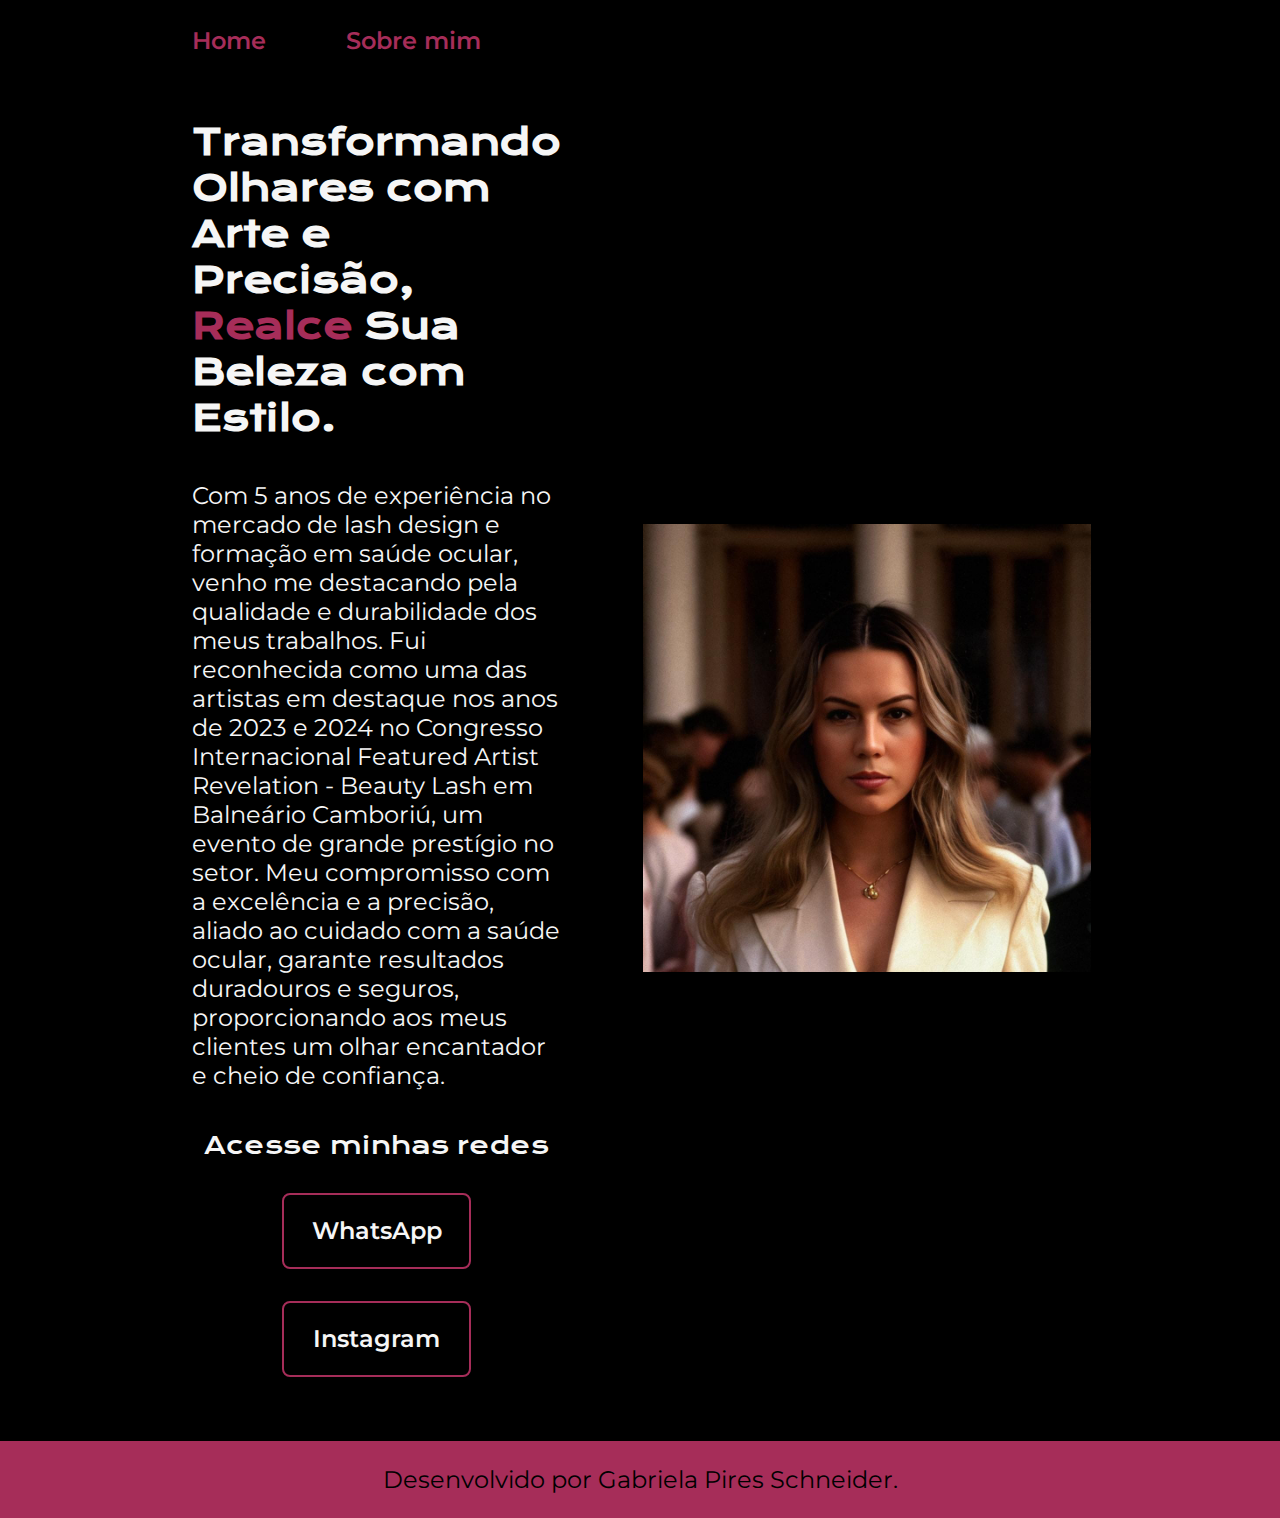
<file: index.html>
<!DOCTYPE html>
<html lang="pt-br">

<head>
    <meta charset="UTF-8">
    <meta http-equiv="X-UA-Compatible" content="IE=edge">
    <meta name="viewport" content="width=device-width, initial-scale=1.0">
    <title>soniapires_lash</title>
    <link rel="stylesheet" href="Style.css">
</head>

<body>
    <header class="cabecalho">
        <nav class="cabecalho__menu">
            <a class="cabecalho__menu__link" href="index.html">Home</a>
            <a class="cabecalho__menu__link" href="index-sobre.html">Sobre mim</a>
        </nav>
    </header>
    <main class="apresentacao">
        <section class="apresentacao__conteudo">
            <h1 class="apresentacao__conteudo__titulo">Transformando Olhares com Arte e Precisão, <strong   class="titulo-destaque">Realce</strong> Sua Beleza com Estilo.</h1>
            <p class="apresentacao__conteudo__texto">
                Com 5 anos de experiência no mercado de lash design e formação em saúde ocular, venho me destacando pela qualidade e durabilidade dos meus trabalhos. Fui reconhecida como uma das artistas em destaque nos anos de 2023 e 2024 no Congresso Internacional Featured Artist Revelation - Beauty Lash em Balneário Camboriú, um evento de grande prestígio no setor. Meu compromisso com a excelência e a precisão, aliado ao cuidado com a saúde ocular, garante resultados duradouros e seguros, proporcionando aos meus clientes um olhar encantador e cheio de confiança.</p>
            <div class="apresentacao__links">
                <h2 class="apresentacao__links__subtitulo">Acesse minhas redes</h2>
                <a class="apresentacao__links__navegacao" href="https://w.app/UQogXb">
                    WhatsApp
                </a>
                <a class="apresentacao__links__navegacao" href="https://www.instagram.com/soniapires_lash/?igsh=YTZ6ZmQ5bnl0dGJt">Instagram
                </a>
            </div>
        </section>
        <img class="apresentacao__imagem" src="fotos/WhatsApp Image 2025-01-11 at 20.21.25.jpeg" alt="Foto da Sonia wikokal pires">
    </main>
    <footer class="rodape">
        <p>Desenvolvido por Gabriela Pires Schneider.</p>
    </footer>
</body>

</html>
</file>
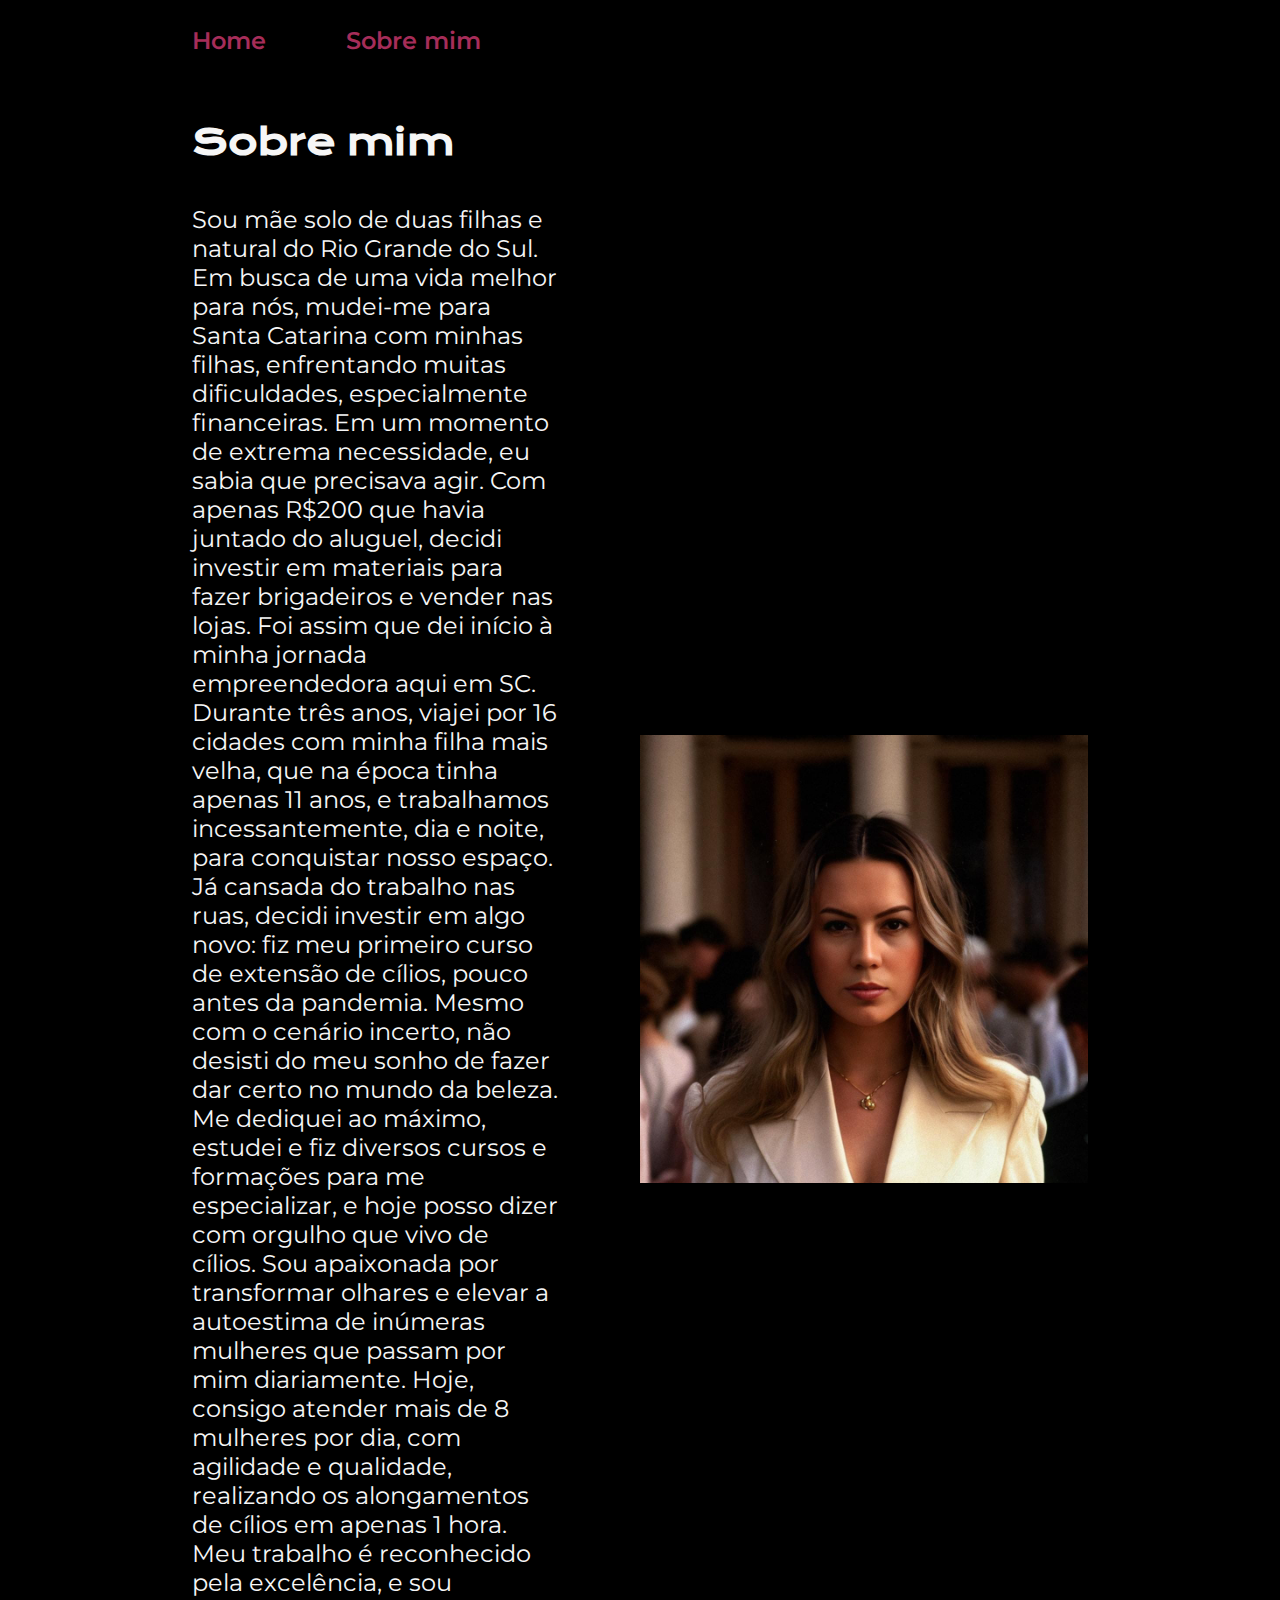
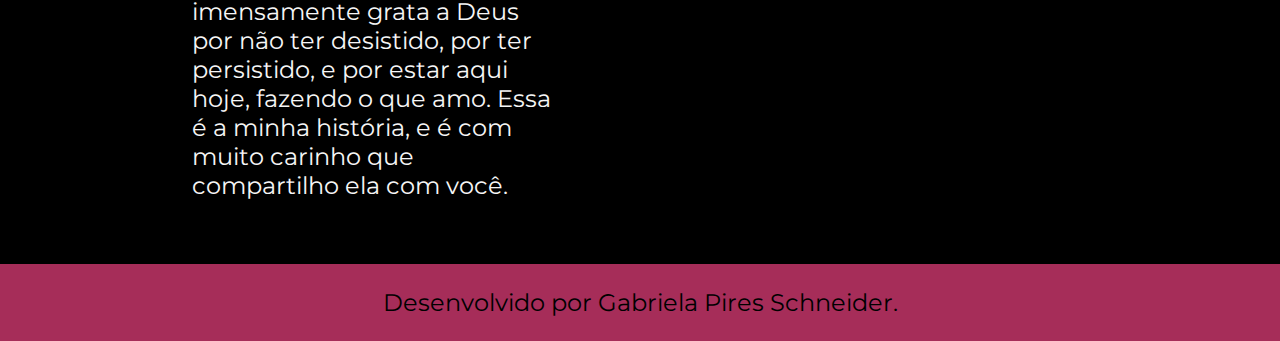
<file: index-sobre.html>
<!DOCTYPE html>
<html lang="pt-br">

<head>
    <meta charset="UTF-8">
    <meta http-equiv="X-UA-Compatible" content="IE=edge">
    <meta name="viewport" content="width=device-width, initial-scale=1.0">
    <title>Sobre mim</title>
    <link rel="stylesheet" href="Style.css">
</head>

<body>
    <header class="cabecalho">
        <nav class="cabecalho__menu">
            <a class="cabecalho__menu__link" href="index.html">Home</a>
            <a class="cabecalho__menu__link" href="index-sobre.html">Sobre mim</a>
        </nav>
    </header>

    <main class="apresentacao">
        <section class="apresentacao__conteudo">
            <h1 class="apresentacao__conteudo__titulo">Sobre mim</h1>
            <p class="apresentacao__conteudo__texto">
                Sou mãe solo de duas filhas e natural do Rio Grande do Sul. Em busca de uma vida melhor para nós, mudei-me para Santa Catarina com minhas filhas, enfrentando muitas dificuldades, especialmente financeiras. Em um momento de extrema necessidade, eu sabia que precisava agir. Com apenas R$200 que havia juntado do aluguel, decidi investir em materiais para fazer brigadeiros e vender nas lojas. Foi assim que dei início à minha jornada empreendedora aqui em SC.
                Durante três anos, viajei por 16 cidades com minha filha mais velha, que na época tinha apenas 11 anos, e trabalhamos incessantemente, dia e noite, para conquistar nosso espaço. Já cansada do trabalho nas ruas, decidi investir em algo novo: fiz meu primeiro curso de extensão de cílios, pouco antes da pandemia. Mesmo com o cenário incerto, não desisti do meu sonho de fazer dar certo no mundo da beleza.
                Me dediquei ao máximo, estudei e fiz diversos cursos e formações para me especializar, e hoje posso dizer com orgulho que vivo de cílios. Sou apaixonada por transformar olhares e elevar a autoestima de inúmeras mulheres que passam por mim diariamente.
                Hoje, consigo atender mais de 8 mulheres por dia, com agilidade e qualidade, realizando os alongamentos de cílios em apenas 1 hora. Meu trabalho é reconhecido pela excelência, e sou imensamente grata a Deus por não ter desistido, por ter persistido, e por estar aqui hoje, fazendo o que amo.
                
                Essa é a minha história, e é com muito carinho que compartilho ela com você.
            </p>
        </section>
        <img class="apresentacao__imagem" src="fotos/WhatsApp Image 2025-01-11 at 20.21.25.jpeg" alt="foto Sonia wikokal pires">
    </main>

    <footer class="rodape">
        <p>Desenvolvido por Gabriela Pires Schneider.</p>
    </footer>
</body>

</html>
</file>
<file: Style.css>
@import url('https://fonts.googleapis.com/css2?family=Krona+One&family=Montserrat:wght@400;600&display=swap');

:root {
    --cor-primaria: #000000;
    --cor-secundaria: #F6F6F6;
    --cor-terciaria: #A62D59;
    --cor-hover: #272727;

    --fonte-primaria: 'Krona One', sans-serif;
    --fonte-secundaria: 'Montserrat', sans-serif;
}
*{
    margin: 0;
    padding: 0;
}

body{
    box-sizing: border-box;
    background-color: var(--cor-primaria);
    color: var(--cor-secundaria);
}
.cabecalho{
    padding: 2% 0% 0% 15%;
}
.cabecalho__menu{
    display: flex;
    gap: 80px;
}
.cabecalho__menu__link{
    font-family: var(--fonte-secundaria);
    font-size: 1.5rem;
    font-weight: 600;
    color: var(--cor-terciaria);
    text-decoration: none;
}
.apresentacao{
    padding: 5% 15%;
    display: flex;
    align-items: center;
    justify-content: space-between;
    gap: 82px;
}
.apresentacao__conteudo{
    width: 50%;
    display: flex;
    flex-direction: column;
    gap: 40px;
}

.apresentacao__conteudo__titulo{
    font-size: 2.25rem;
    font-family: var(--fonte-primaria);
}
.titulo-destaque{
    color: var(--cor-terciaria);
}
.apresentacao__conteudo__texto{
    font-size: 1.5rem;
    font-family: var(--fonte-secundaria);
}

.apresentacao__links{
    display: flex;
    flex-direction: column;
    justify-content: space-between;
    align-items: center;
    gap: 32px;
}
.apresentacao__links__subtitulo{
    font-family: var(--fonte-primaria);
    font-weight: 400;
    font-size: 1.5rem;
}
.apresentacao__links__navegacao{
    display: flex;
    justify-content: center;
    gap: 16px;
    border: 2px solid var(--cor-terciaria);
    width: 50%;
    text-align: center;
    border-radius: 8px;
    font-size: 1.5rem;
    font-weight: 600;
    padding: 21.5px 0;
    text-decoration: none;
    color: var(--cor-secundaria);
    font-family: var(--fonte-secundaria);
}
.apresentacao__links__link:hover{
    background-color: var(--cor-hover);
}
.apresentacao__imagem{
    width: 50%;
}
.rodape{
    color: var(--cor-primaria);
    background-color: var(--cor-terciaria);
    padding: 24px;
    text-align: center;
    font-family: var(--fonte-secundaria);
    font-size: 1.5rem;
    font-weight: 400;
}

@media (max-width: 1200px) {
    .cabecalho{
        padding: 10%;  
   }
   .cabecalho__menu{
    justify-content: center;
}
    .apresentacao{
        flex-direction: column-reverse;
        padding: 5%;
    }
   .apresentacao__conteudo {
    width: auto;
   }
}
</file>
